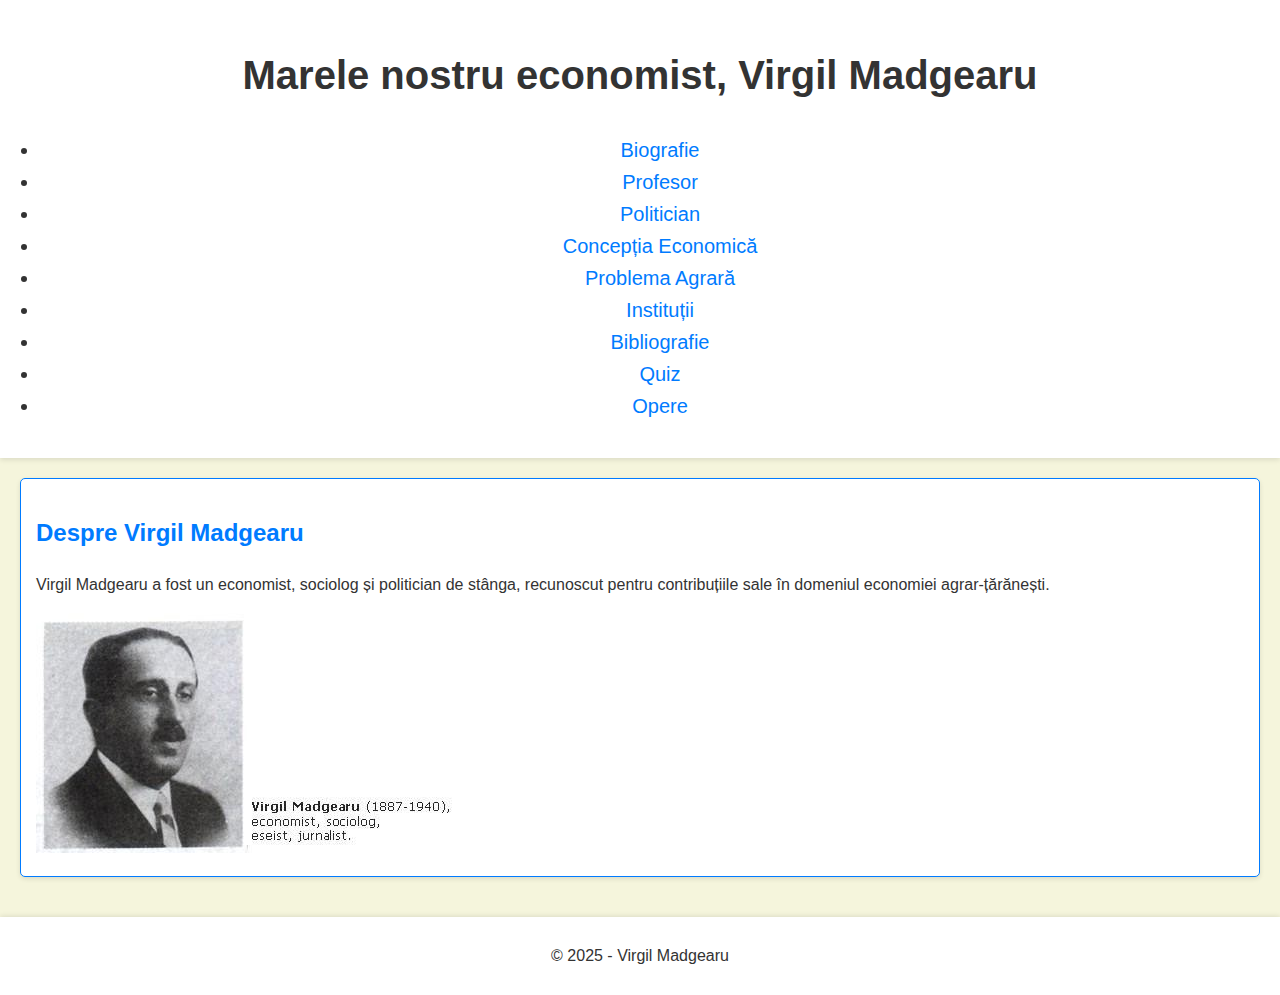
<file: index.html>
<!DOCTYPE html>
<html lang="ro">
<head>
    <meta charset="UTF-8">
    <meta name="viewport" content="width=device-width, initial-scale=1.0">
    <title>Virgil Madgearu - Economist Român</title>
    <link rel="stylesheet" href="styles.css">
</head>
<body>
    <header>
        <h1>Marele nostru economist, Virgil Madgearu</h1>
        <nav>
            <ul>
                <li><a href="biografie.html">Biografie</a></li>
                <li><a href="profesor.html">Profesor</a></li>
                <li><a href="politician.html">Politician</a></li>
                <li><a href="conceptie.html">Concepția Economică</a></li>
                <li><a href="problema.html">Problema Agrară</a></li>
                <li><a href="institutii.html">Instituții</a></li>
                <li><a href="bibliografie.html">Bibliografie</a></li>
                <li><a href="quiz.html">Quiz</a></li>
                <li><a href="opere.html">Opere</a></li>
            </ul>
        </nav>
    </header>

    <main>
        <section class="card">
            <h2>Despre Virgil Madgearu</h2>
            <p>Virgil Madgearu a fost un economist, sociolog și politician de stânga, recunoscut pentru contribuțiile sale în domeniul economiei agrar-țărănești.</p>
            <img src="images/virgil_madgearu.jpg" alt="Virgil Madgearu" />
        </section>
    </main>

    <footer>
        <p>&copy; 2025 - Virgil Madgearu</p>
    </footer>
</body>
</html>
</file>
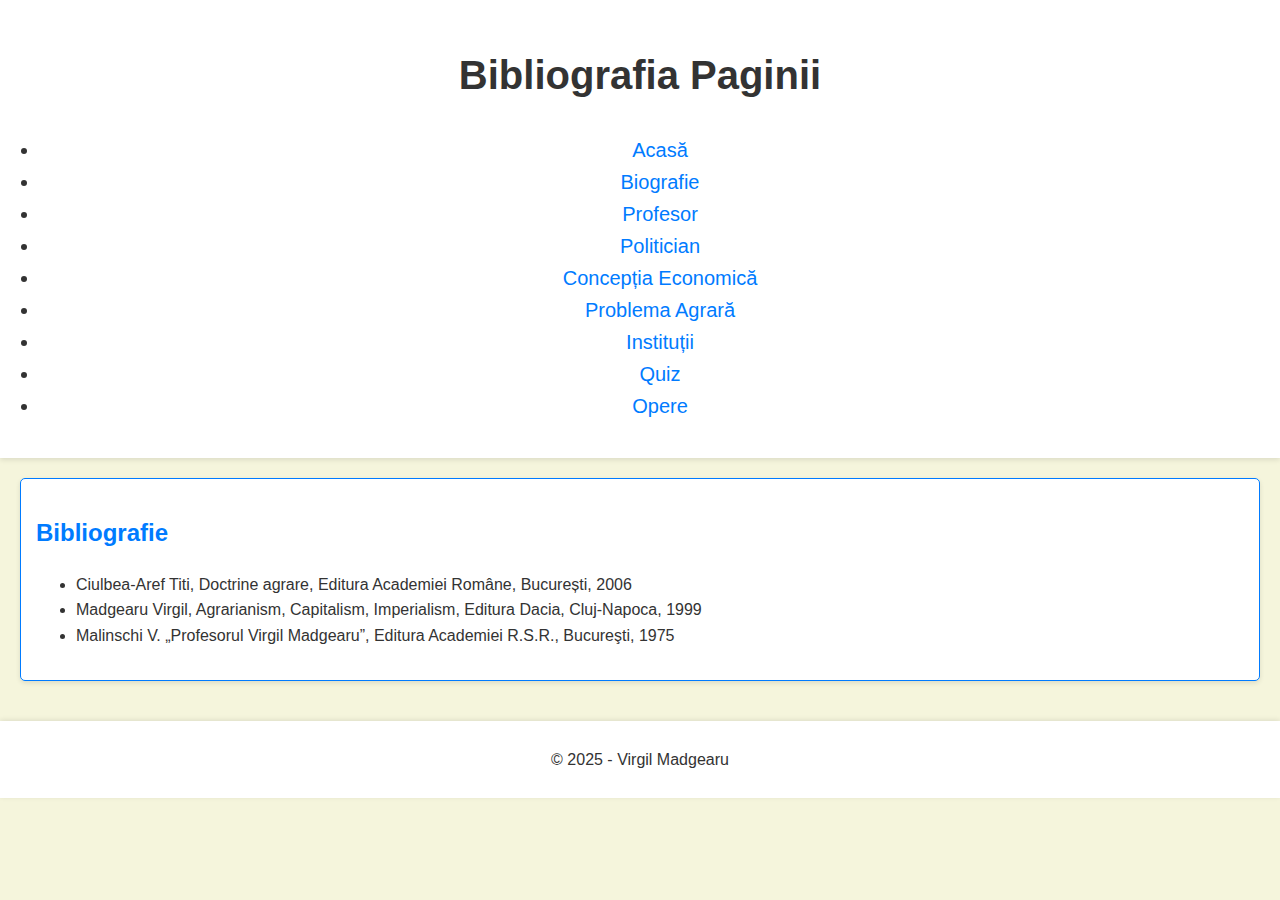
<file: bibliografie.html>
<!DOCTYPE html>
<html lang="ro">
<head>
    <meta charset="UTF-8">
    <meta name="viewport" content="width=device-width, initial-scale=1.0">
    <title>Bibliografie - Virgil Madgearu</title>
    <link rel="stylesheet" href="styles.css">
</head>
<body>
    <header>
        <h1>Bibliografia Paginii</h1>
        <nav>
            <ul>
                <li><a href="index.html">Acasă</a></li>
                <li><a href="biografie.html">Biografie</a></li>
                <li><a href="profesor.html">Profesor</a></li>
                <li><a href="politician.html">Politician</a></li>
                <li><a href="conceptie.html">Concepția Economică</a></li>
                <li><a href="problema.html">Problema Agrară</a></li>
                <li><a href="institutii.html">Instituții</a></li>
                <li><a href="quiz.html">Quiz</a></li>
                <li><a href="opere.html">Opere</a></li>
            </ul>
        </nav>
    </header>

    <main>
        <section class="card">
            <h2>Bibliografie</h2>
            <ul>
                <li>Ciulbea-Aref Titi, Doctrine agrare, Editura Academiei Române, București, 2006</li>
                <li>Madgearu Virgil, Agrarianism, Capitalism, Imperialism, Editura Dacia, Cluj-Napoca, 1999</li>
                <li>Malinschi V. „Profesorul Virgil Madgearu”, Editura Academiei R.S.R., Bucureşti, 1975</li>
            </ul>
        </section>
    </main>

    <footer>
        <p>&copy; 2025 - Virgil Madgearu</p>
    </footer>
</body>
</html>
</file>
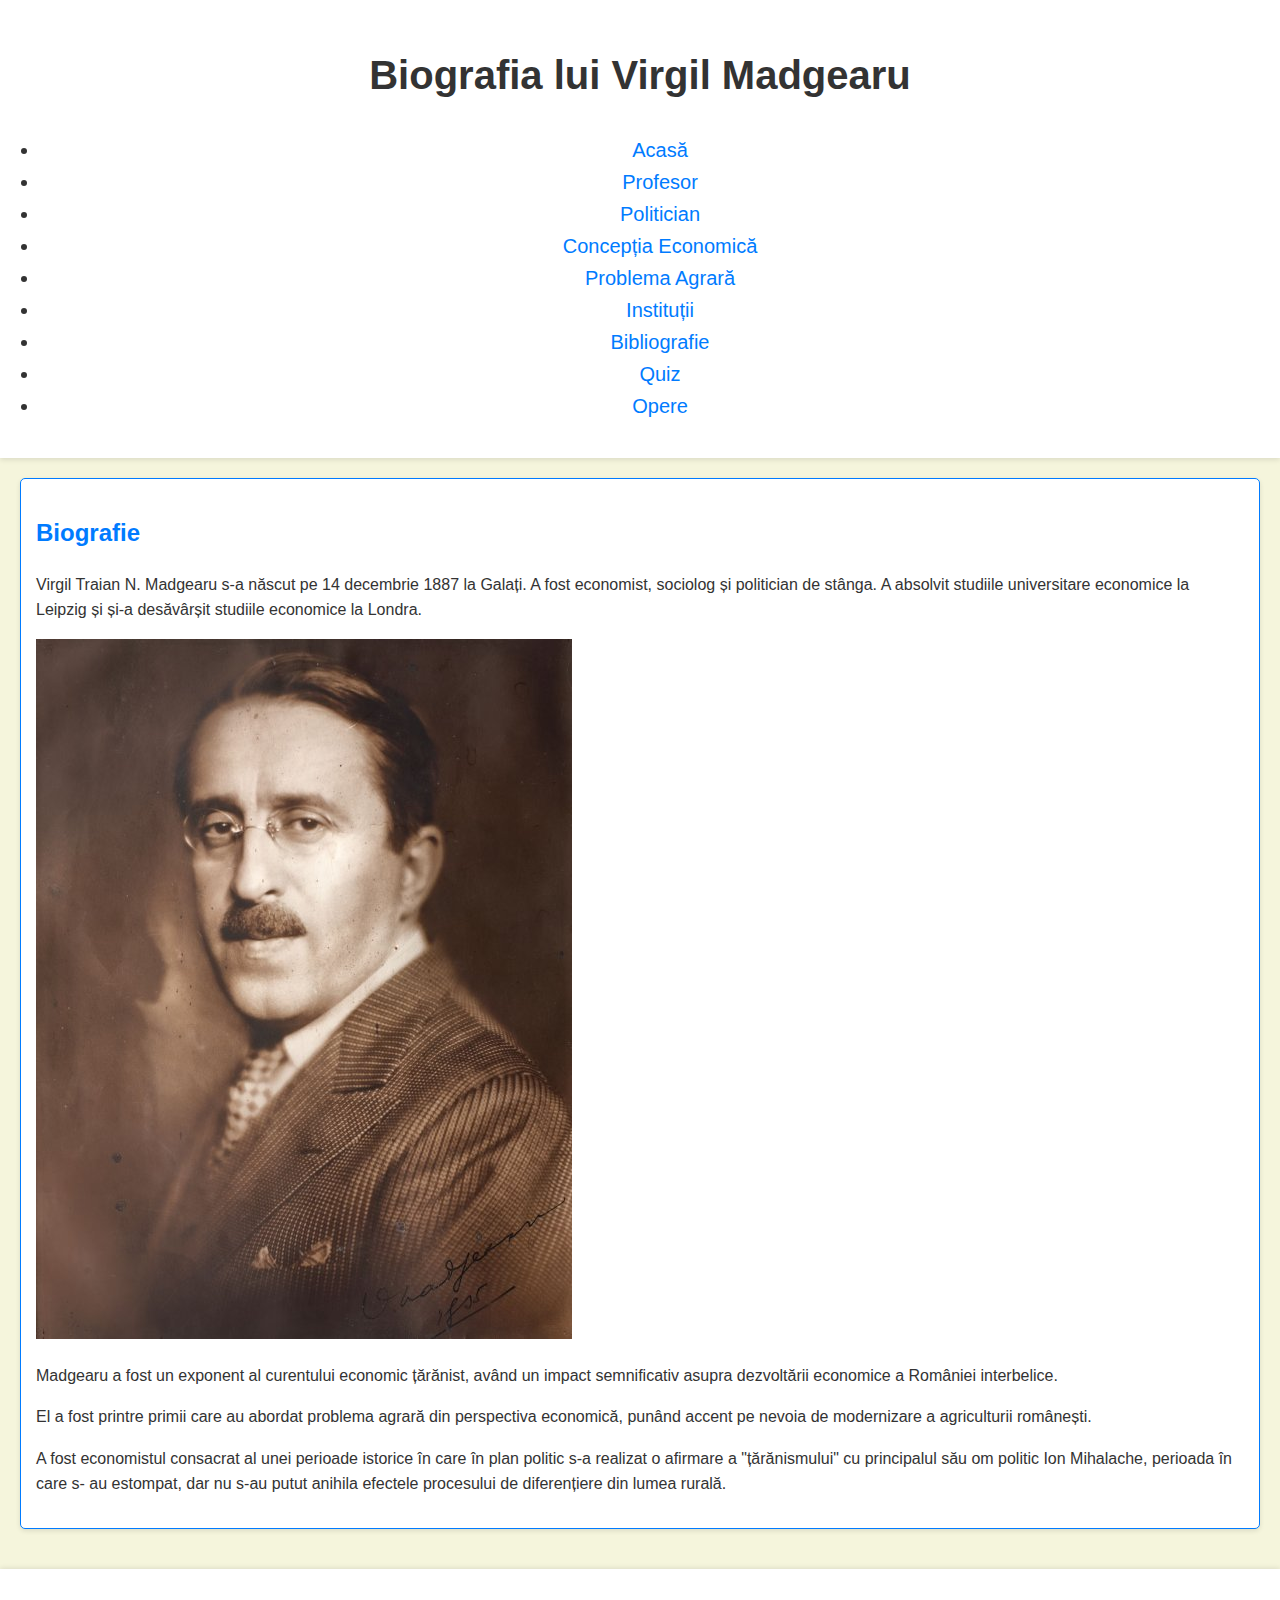
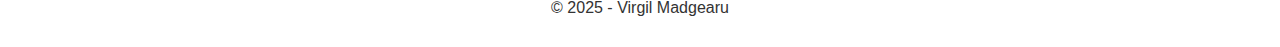
<file: biografie.html>
<!DOCTYPE html>
<html lang="ro">
<head>
    <meta charset="UTF-8">
    <meta name="viewport" content="width=device-width, initial-scale=1.0">
    <title>Biografie - Virgil Madgearu</title>
    <link rel="stylesheet" href="styles.css">
</head>
<body>
    <header>
        <h1>Biografia lui Virgil Madgearu</h1>
        <nav>
            <ul>
                <li><a href="index.html">Acasă</a></li>
                <li><a href="profesor.html">Profesor</a></li>
                <li><a href="politician.html">Politician</a></li>
                <li><a href="conceptie.html">Concepția Economică</a></li>
                <li><a href="problema.html">Problema Agrară</a></li>
                <li><a href="institutii.html">Instituții</a></li>
                <li><a href="bibliografie.html">Bibliografie</a></li>
                <li><a href="quiz.html">Quiz</a></li>
                <li><a href="opere.html">Opere</a></li>
            </ul>
        </nav>
    </header>

    <main>
        <section class="card">
            <h2>Biografie</h2>
            <p>Virgil Traian N. Madgearu s-a născut pe 14 decembrie 1887 la Galați. A fost economist, sociolog și politician de stânga. A absolvit studiile universitare economice la Leipzig și și-a desăvârșit studiile economice la Londra.</p>
            <img src="images/biografie_madgearu.jpg" alt="Biografie Virgil Madgearu" />
            <p>Madgearu a fost un exponent al curentului economic țărănist, având un impact semnificativ asupra dezvoltării economice a României interbelice.</p>
            <p>El a fost printre primii care au abordat problema agrară din perspectiva economică, punând accent pe nevoia de modernizare a agriculturii românești.</p>
            <p>A fost economistul consacrat al unei perioade istorice în care în plan politic s-a realizat o afirmare a "țărănismului" cu principalul său om politic Ion Mihalache, perioada în care s- au estompat, dar nu s-au putut anihila efectele procesului de diferențiere din lumea rurală. ​</p>
        </section>
    </main>

    <footer>
        <p>&copy; 2025 - Virgil Madgearu</p>
    </footer>
</body>
</html>
</file>
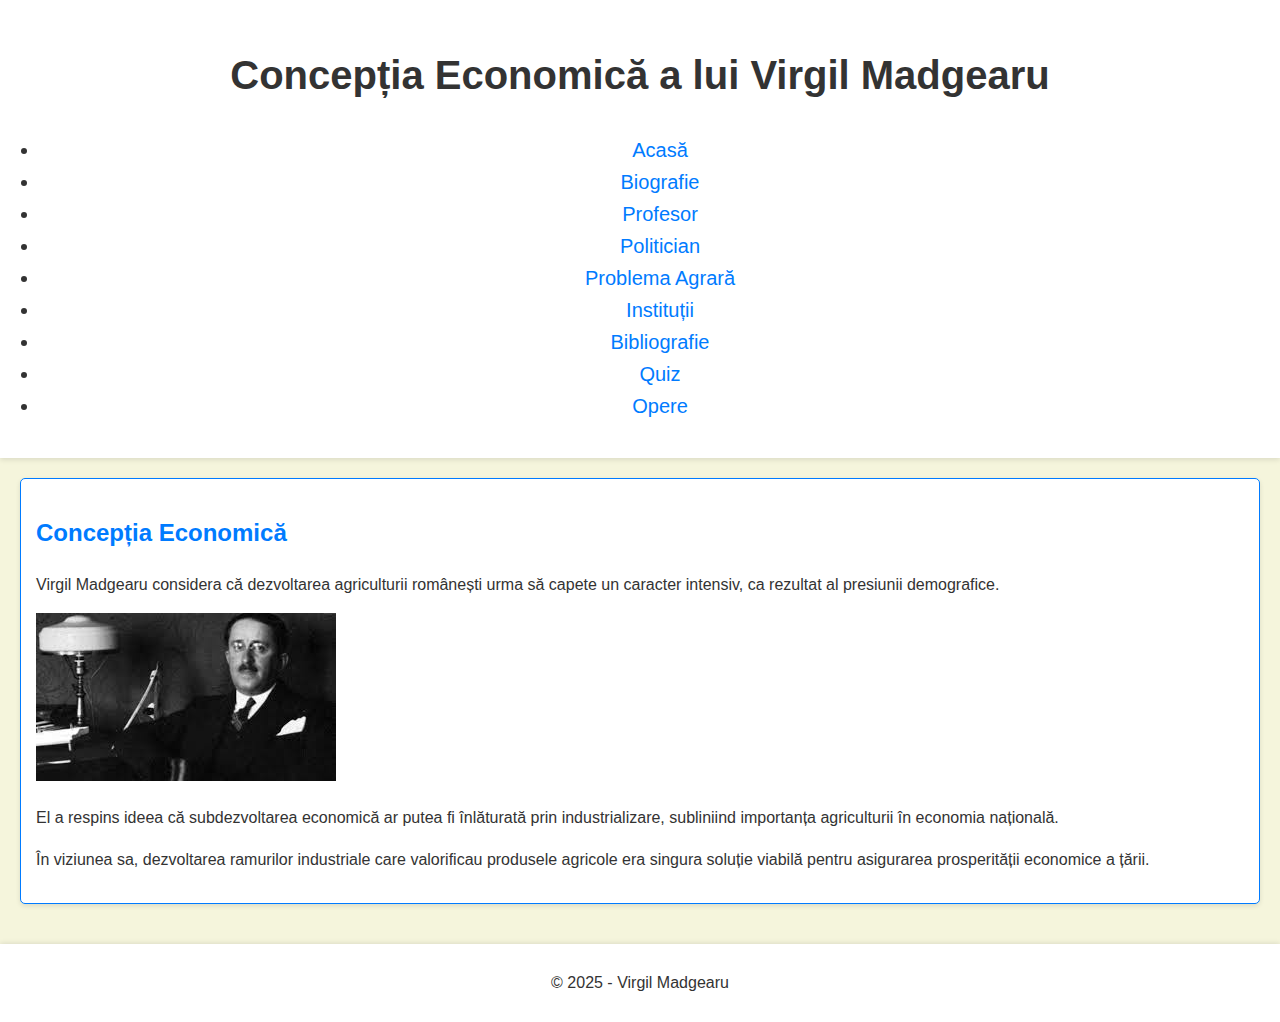
<file: conceptie.html>
<!DOCTYPE html>
<html lang="ro">
<head>
    <meta charset="UTF-8">
    <meta name="viewport" content="width=device-width, initial-scale=1.0">
    <title>Concepția Economică - Virgil Madgearu</title>
    <link rel="stylesheet" href="styles.css">
</head>
<body>
    <header>
        <h1>Concepția Economică a lui Virgil Madgearu</h1>
        <nav>
            <ul>
                <li><a href="index.html">Acasă</a></li>
                <li><a href="biografie.html">Biografie</a></li>
                <li><a href="profesor.html">Profesor</a></li>
                <li><a href="politician.html">Politician</a></li>
                <li><a href="problema.html">Problema Agrară</a></li>
                <li><a href="institutii.html">Instituții</a></li>
                <li><a href="bibliografie.html">Bibliografie</a></li>
                <li><a href="quiz.html">Quiz</a></li>
                <li><a href="opere.html">Opere</a></li>
            </ul>
        </nav>
    </header>

    <main>
        <section class="card">
            <h2>Concepția Economică</h2>
            <p>Virgil Madgearu considera că dezvoltarea agriculturii românești urma să capete un caracter intensiv, ca rezultat al presiunii demografice.</p>
            <img src="images/conceptie_madgearu.jpg" alt="Concepția Economică" />
            <p>El a respins ideea că subdezvoltarea economică ar putea fi înlăturată prin industrializare, subliniind importanța agriculturii în economia națională.</p>
            <p>În viziunea sa, dezvoltarea ramurilor industriale care valorificau produsele agricole era singura soluție viabilă pentru asigurarea prosperității economice a țării.</p>
        </section>
    </main>

    <footer>
        <p>&copy; 2025 - Virgil Madgearu</p>
    </footer>
</body>
</html>
</file>
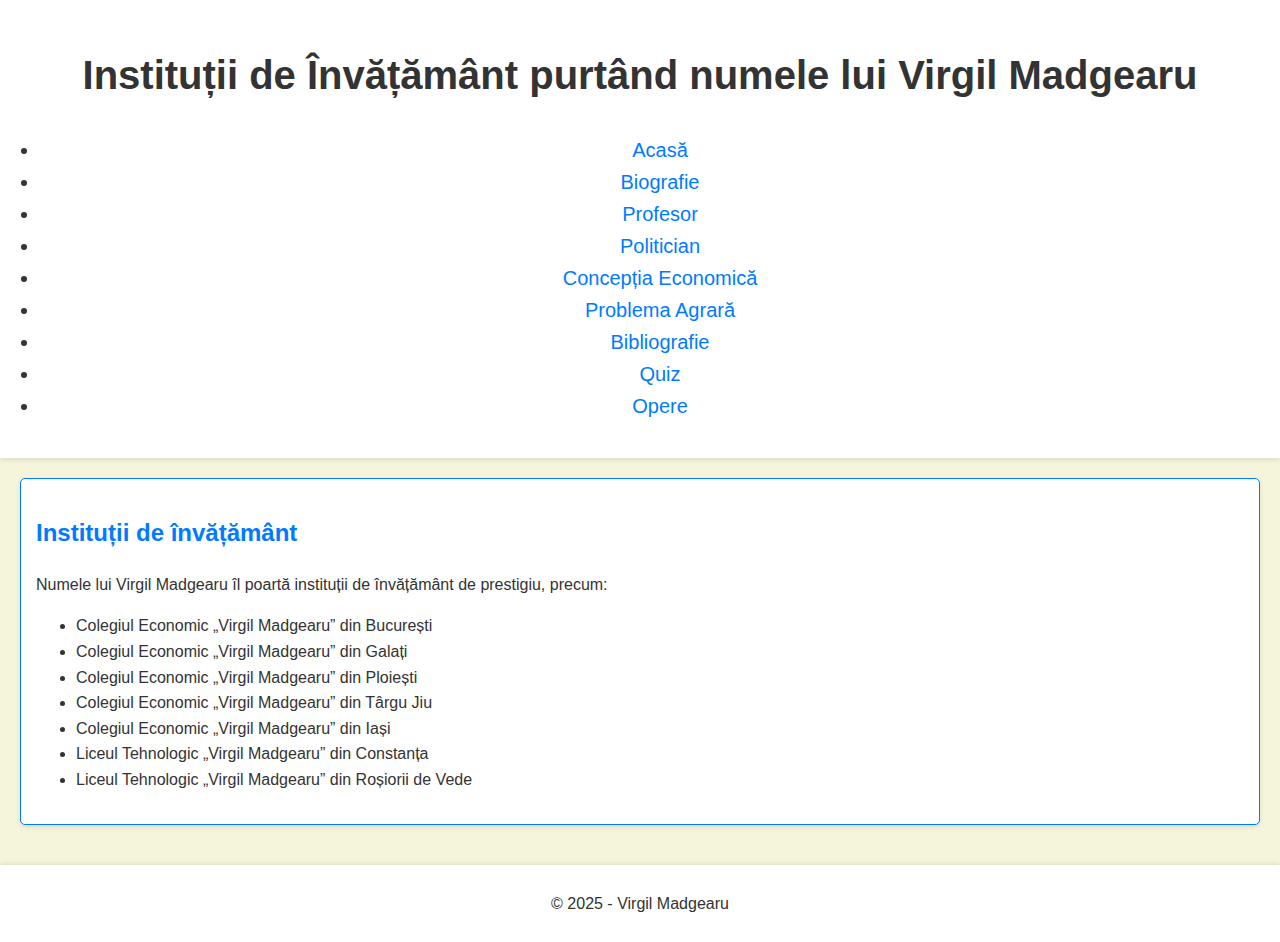
<file: institutii.html>
<!DOCTYPE html>
<html lang="ro">
<head>
    <meta charset="UTF-8">
    <meta name="viewport" content="width=device-width, initial-scale=1.0">
    <title>Instituții - Virgil Madgearu</title>
    <link rel="stylesheet" href="styles.css">
</head>
<body>
    <header>
        <h1>Instituții de Învățământ purtând numele lui Virgil Madgearu</h1>
        <nav>
            <ul>
                <li><a href="index.html">Acasă</a></li>
                <li><a href="biografie.html">Biografie</a></li>
                <li><a href="profesor.html">Profesor</a></li>
                <li><a href="politician.html">Politician</a></li>
                <li><a href="conceptie.html">Concepția Economică</a></li>
                <li><a href="problema.html">Problema Agrară</a></li>
                <li><a href="bibliografie.html">Bibliografie</a></li>
                <li><a href="quiz.html">Quiz</a></li>
                <li><a href="opere.html">Opere</a></li>
            </ul>
        </nav>
    </header>

    <main>
        <section class="card">
            <h2>Instituții de învățământ</h2>
            <p>Numele lui Virgil Madgearu îl poartă instituții de învățământ de prestigiu, precum:</p>
            <ul>
                <li>Colegiul Economic „Virgil Madgearu” din București</li>
                <li>Colegiul Economic „Virgil Madgearu” din Galați</li>
                <li>Colegiul Economic „Virgil Madgearu” din Ploiești</li>
                <li>Colegiul Economic „Virgil Madgearu” din Târgu Jiu</li>
                <li>Colegiul Economic „Virgil Madgearu” din Iași</li>
                <li>Liceul Tehnologic „Virgil Madgearu” din Constanța</li>
                <li>Liceul Tehnologic „Virgil Madgearu” din Roșiorii de Vede</li>
            </ul>
        </section>
    </main>

    <footer>
        <p>&copy; 2025 - Virgil Madgearu</p>
    </footer>
</body>
</html>
</file>
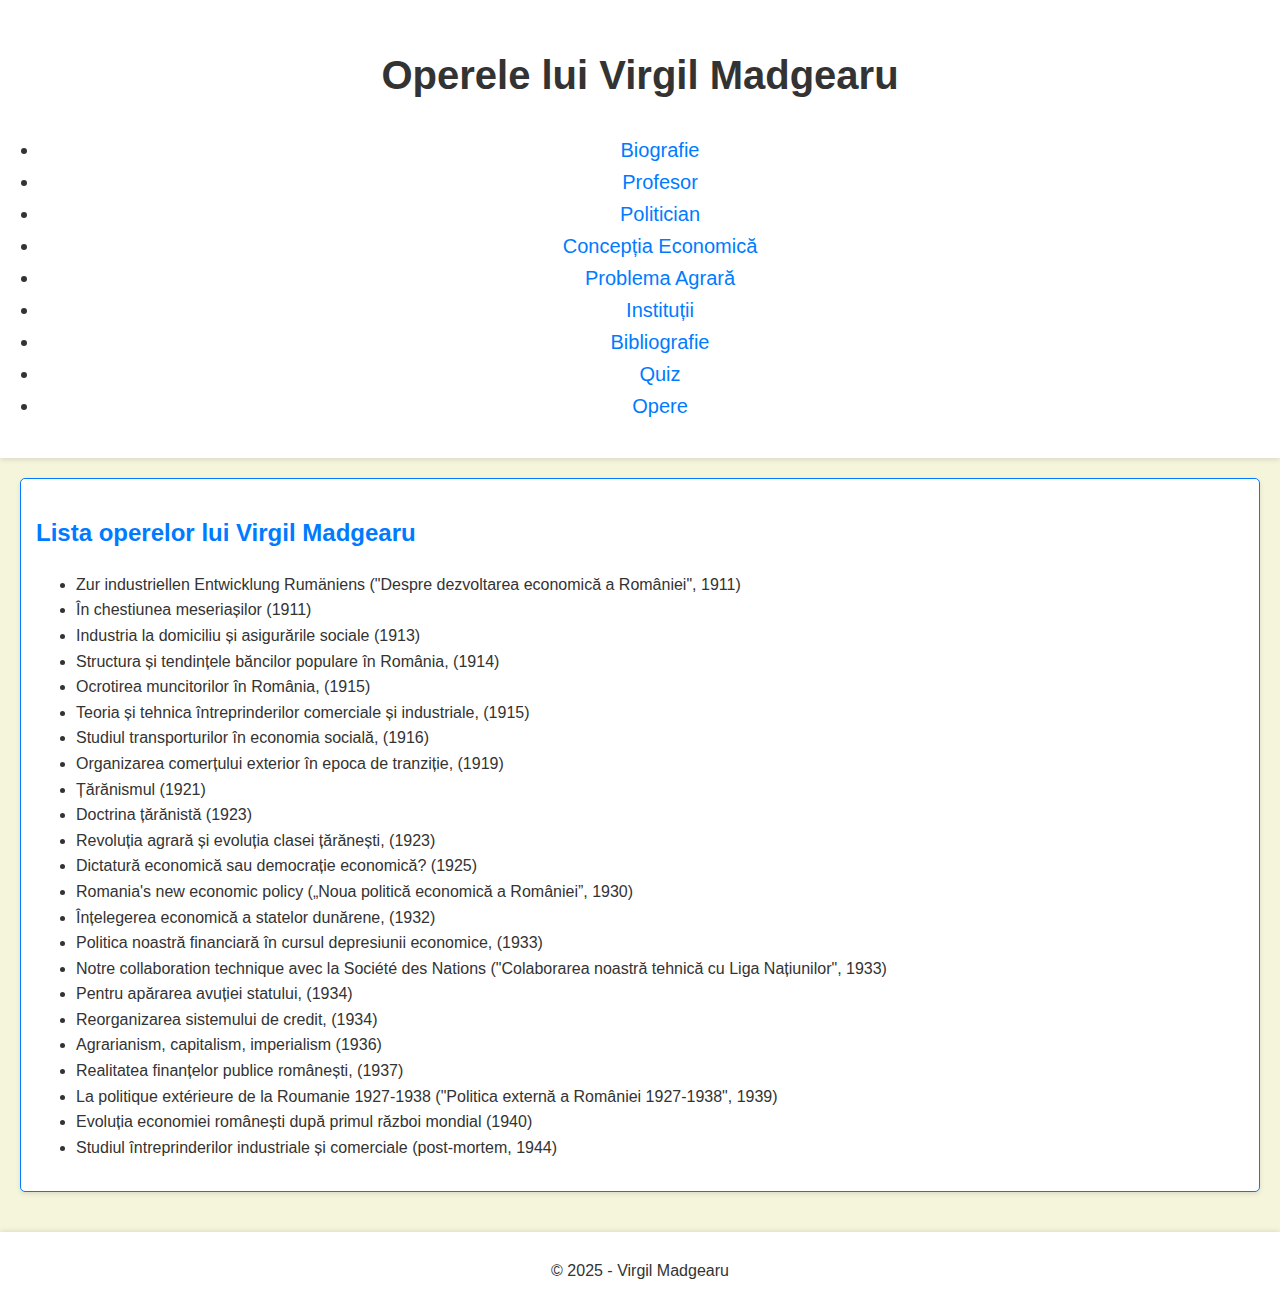
<file: opere.html>
<!DOCTYPE html>
<html lang="ro">
<head>
    <meta charset="UTF-8">
    <meta name="viewport" content="width=device-width, initial-scale=1.0">
    <title>Opere - Virgil Madgearu</title>
    <link rel="stylesheet" href="styles.css"> 
</head>
<body>
    <header>
        <h1>Operele lui Virgil Madgearu</h1>
        <nav>
            <ul>
                <li><a href="biografie.html">Biografie</a></li>
                <li><a href="profesor.html">Profesor</a></li>
                <li><a href="politician.html">Politician</a></li>
                <li><a href="conceptie.html">Concepția Economică</a></li>
                <li><a href="problema.html">Problema Agrară</a></li>
                <li><a href="institutii.html">Instituții</a></li>
                <li><a href="bibliografie.html">Bibliografie</a></li>
                <li><a href="quiz.html">Quiz</a></li>
                <li><a href="opere.html">Opere</a></li>
            </ul>
        </nav>
    </header>

    <main>
        <section class="card">
            <h2>Lista operelor lui Virgil Madgearu</h2>
            <ul>
                <li>Zur industriellen Entwicklung Rumäniens ("Despre dezvoltarea economică a României", 1911)</li>
                <li>În chestiunea meseriașilor (1911)</li>
                <li>Industria la domiciliu și asigurările sociale (1913)</li>
                <li>Structura și tendințele băncilor populare în România, (1914)</li>
                <li>Ocrotirea muncitorilor în România, (1915)</li>
                <li>Teoria și tehnica întreprinderilor comerciale și industriale, (1915)</li>
                <li>Studiul transporturilor în economia socială, (1916)</li>
                <li>Organizarea comerțului exterior în epoca de tranziție, (1919)</li>
                <li>Țărănismul (1921)</li>
                <li>Doctrina țărănistă (1923)</li>
                <li>Revoluția agrară și evoluția clasei țărănești, (1923)</li>
                <li>Dictatură economică sau democrație economică? (1925)</li>
                <li>Romania's new economic policy („Noua politică economică a României”, 1930)</li>
                <li>Înțelegerea economică a statelor dunărene, (1932)</li>
                <li>Politica noastră financiară în cursul depresiunii economice, (1933)</li>
                <li>Notre collaboration technique avec la Société des Nations ("Colaborarea noastră tehnică cu Liga Națiunilor", 1933)</li>
                <li>Pentru apărarea avuției statului, (1934)</li>
                <li>Reorganizarea sistemului de credit, (1934)</li>
                <li>Agrarianism, capitalism, imperialism (1936)</li>
                <li>Realitatea finanțelor publice românești, (1937)</li>
                <li>La politique extérieure de la Roumanie 1927-1938 ("Politica externă a României 1927-1938", 1939)</li>
                <li>Evoluția economiei românești după primul război mondial (1940)</li>
                <li>Studiul întreprinderilor industriale și comerciale (post-mortem, 1944)</li>
            </ul>
        </section>
    </main>

    <footer>
        <p>&copy; 2025 - Virgil Madgearu</p>
    </footer>
</body>
</html>
</file>
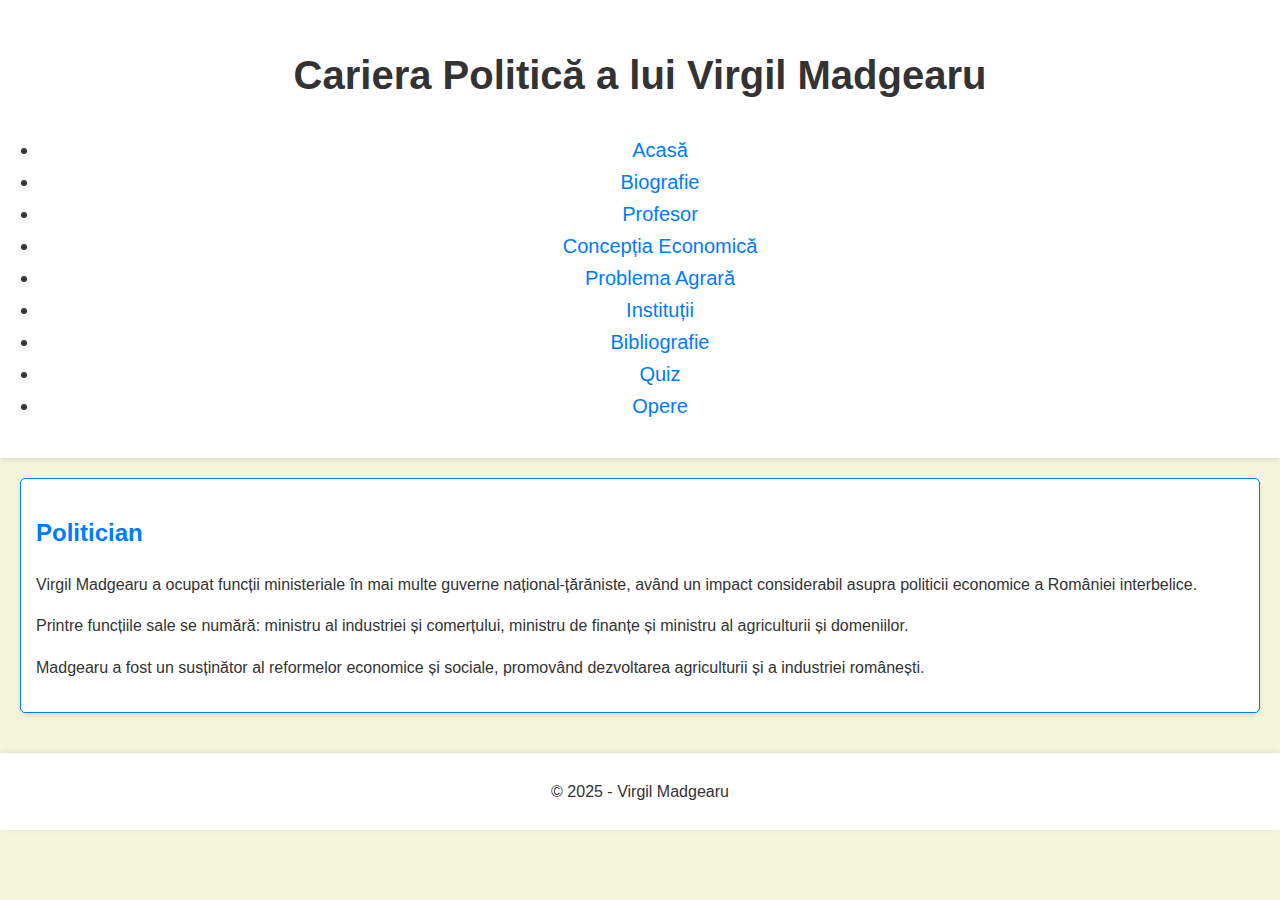
<file: politician.html>
<!DOCTYPE html>
<html lang="ro">
<head>
    <meta charset="UTF-8">
    <meta name="viewport" content="width=device-width, initial-scale=1.0">
    <title>Politician - Virgil Madgearu</title>
    <link rel="stylesheet" href="styles.css">
</head>
<body>
    <header>
        <h1>Cariera Politică a lui Virgil Madgearu</h1>
        <nav>
            <ul>
                <li><a href="index.html">Acasă</a></li>
                <li><a href="biografie.html">Biografie</a></li>
                <li><a href="profesor.html">Profesor</a></li>
                <li><a href="conceptie.html">Concepția Economică</a></li>
                <li><a href="problema.html">Problema Agrară</a></li>
                <li><a href="institutii.html">Instituții</a></li>
                <li><a href="bibliografie.html">Bibliografie</a></li>
                <li><a href="quiz.html">Quiz</a></li>
                <li><a href="opere.html">Opere</a></li>
            </ul>
        </nav>
    </header>

    <main>
        <section class="card">
            <h2>Politician</h2>
            <p>Virgil Madgearu a ocupat funcții ministeriale în mai multe guverne național-țărăniste, având un impact considerabil asupra politicii economice a României interbelice.</p>
            <p>Printre funcțiile sale se numără: ministru al industriei și comerțului, ministru de finanțe și ministru al agriculturii și domeniilor.</p>
            <p>Madgearu a fost un susținător al reformelor economice și sociale, promovând dezvoltarea agriculturii și a industriei românești.</p>
        </section>
    </main>

    <footer>
        <p>&copy; 2025 - Virgil Madgearu</p>
    </footer>
</body>
</html>
</file>
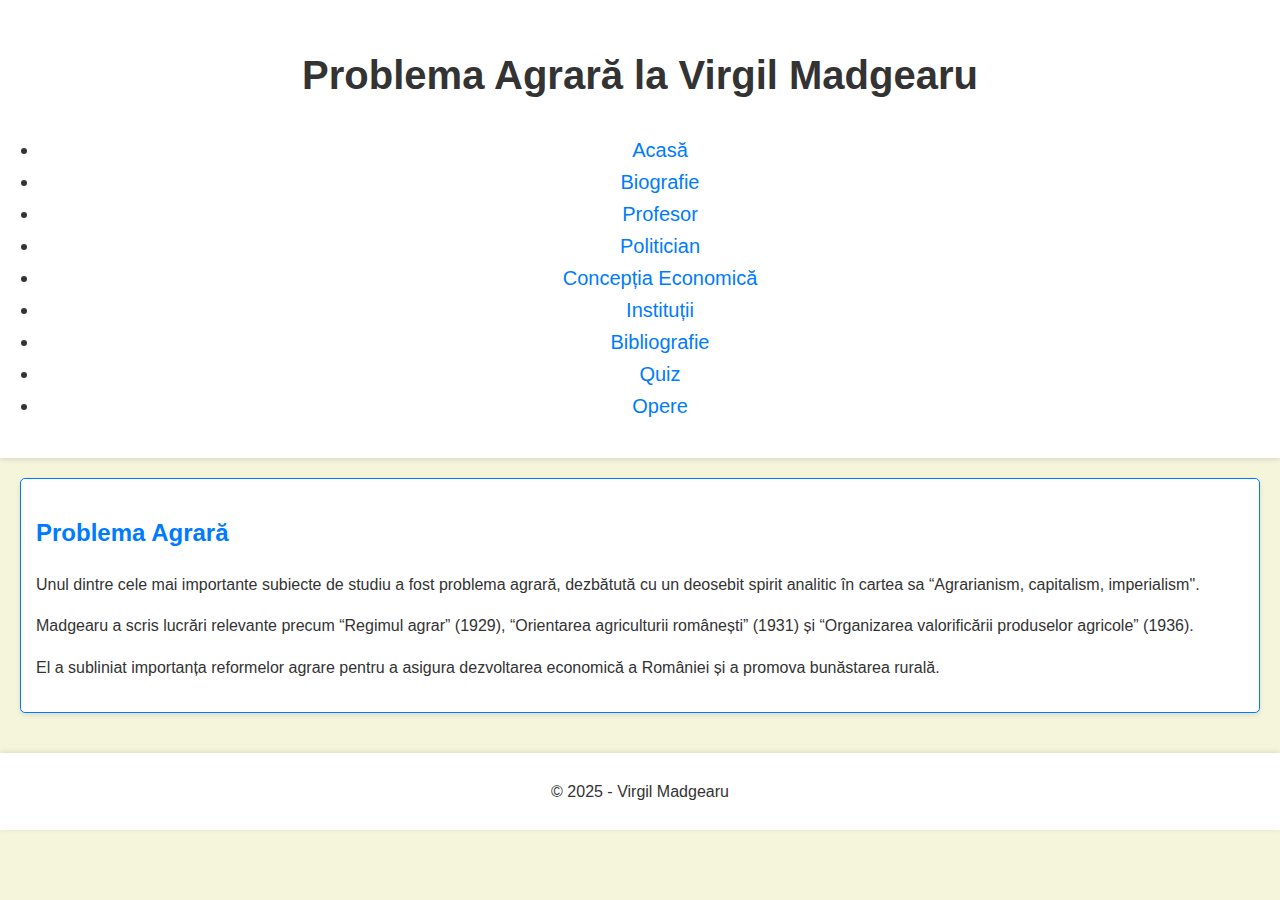
<file: problema.html>
<!DOCTYPE html>
<html lang="ro">
<head>
    <meta charset="UTF-8">
    <meta name="viewport" content="width=device-width, initial-scale=1.0">
    <title>Problema Agrară - Virgil Madgearu</title>
    <link rel="stylesheet" href="styles.css">
</head>
<body>
    <header>
        <h1>Problema Agrară la Virgil Madgearu</h1>
        <nav>
            <ul>
                <li><a href="index.html">Acasă</a></li>
                <li><a href="biografie.html">Biografie</a></li>
                <li><a href="profesor.html">Profesor</a></li>
                <li><a href="politician.html">Politician</a></li>
                <li><a href="conceptie.html">Concepția Economică</a></li>
                <li><a href="institutii.html">Instituții</a></li>
                <li><a href="bibliografie.html">Bibliografie</a></li>
                <li><a href="quiz.html">Quiz</a></li>
                <li><a href="opere.html">Opere</a></li>
            </ul>
        </nav>
    </header>

    <main>
        <section class="card">
            <h2>Problema Agrară</h2>
            <p>Unul dintre cele mai importante subiecte de studiu a fost problema agrară, dezbătută cu un deosebit spirit analitic în cartea sa “Agrarianism, capitalism, imperialism".</p>
            <p>Madgearu a scris lucrări relevante precum “Regimul agrar” (1929), “Orientarea agriculturii românești” (1931) și “Organizarea valorificării produselor agricole” (1936).</p>
            <p>El a subliniat importanța reformelor agrare pentru a asigura dezvoltarea economică a României și a promova bunăstarea rurală.</p>
        </section>
    </main>

    <footer>
        <p>&copy; 2025 - Virgil Madgearu</p>
    </footer>
</body>
</html>
</file>
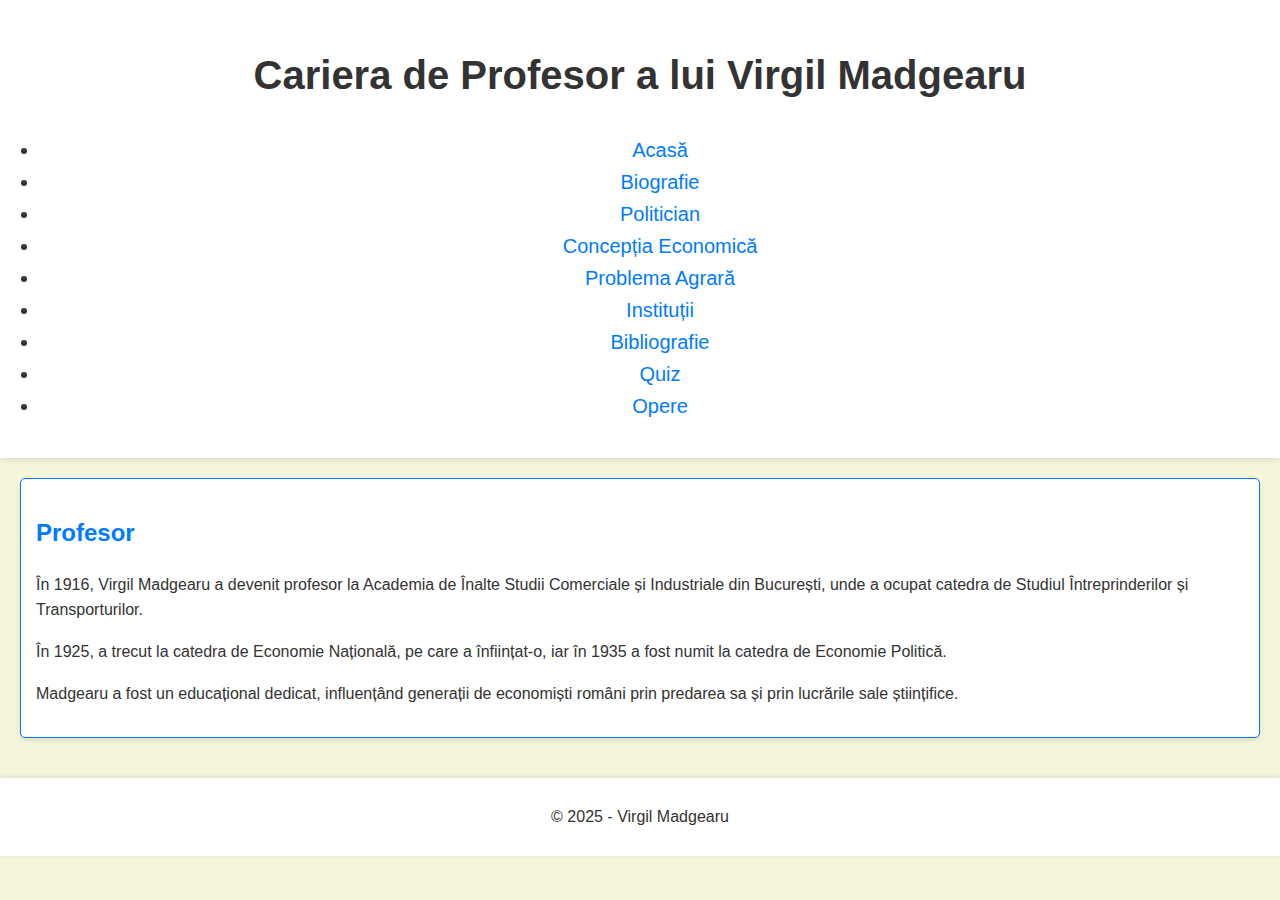
<file: profesor.html>
<!DOCTYPE html>
<html lang="ro">
<head>
    <meta charset="UTF-8">
    <meta name="viewport" content="width=device-width, initial-scale=1.0">
    <title>Profesor - Virgil Madgearu</title>
    <link rel="stylesheet" href="styles.css">
</head>
<body>
    <header>
        <h1>Cariera de Profesor a lui Virgil Madgearu</h1>
        <nav>
            <ul>
                <li><a href="index.html">Acasă</a></li>
                <li><a href="biografie.html">Biografie</a></li>
                <li><a href="politician.html">Politician</a></li>
                <li><a href="conceptie.html">Concepția Economică</a></li>
                <li><a href="problema.html">Problema Agrară</a></li>
                <li><a href="institutii.html">Instituții</a></li>
                <li><a href="bibliografie.html">Bibliografie</a></li>
                <li><a href="quiz.html">Quiz</a></li>
                <li><a href="opere.html">Opere</a></li>
            </ul>
        </nav>
    </header>

    <main>
        <section class="card">
            <h2>Profesor</h2>
            <p>În 1916, Virgil Madgearu a devenit profesor la Academia de Înalte Studii Comerciale și Industriale din București, unde a ocupat catedra de Studiul Întreprinderilor și Transporturilor.</p>
            <p>În 1925, a trecut la catedra de Economie Națională, pe care a înființat-o, iar în 1935 a fost numit la catedra de Economie Politică.</p>
            <p>Madgearu a fost un educațional dedicat, influențând generații de economiști români prin predarea sa și prin lucrările sale științifice.</p>
        </section>
    </main>

    <footer>
        <p>&copy; 2025 - Virgil Madgearu</p>
    </footer>
</body>
</html>
</file>
<file: styles.css>
body {
    font-family: Arial, sans-serif;
    line-height: 1.6;
    margin: 0;
    padding: 0;
    background-color: #f5f5dc; 
    color: #333; 
    font-size: 1em; 
}

header {
    background: #fff;
    color: #333;
    padding: 1rem 0;
    text-align: center;
    box-shadow: 0 2px 5px rgba(0, 0, 0, 0.1);
    font-size: 1.25em; 
}

nav ul li a {
    color: #007BFF; 
    text-decoration: none;
    font-size: 1em; 
}

main {
    padding: 20px;
    font-size: 1em; 
}

.card {
    margin-bottom: 20px;
    padding: 15px;
    border: 1px solid #007BFF; 
    border-radius: 5px;
    background: #fff; 
    box-shadow: 0 2px 5px rgba(0, 0, 0, 0.1);
    font-size: 1em; 
}

h2 {
    color: #007BFF; 
    font-size: 1.5em; 
}

footer {
    text-align: center;
    padding: 10px 0;
    background: #fff;
    color: #333;
    position: relative;
    bottom: 0;
    width: 100%;
    box-shadow: 0 -1px 5px rgba(0, 0, 0, 0.1);
    font-size: 1em; 
}
</file>
